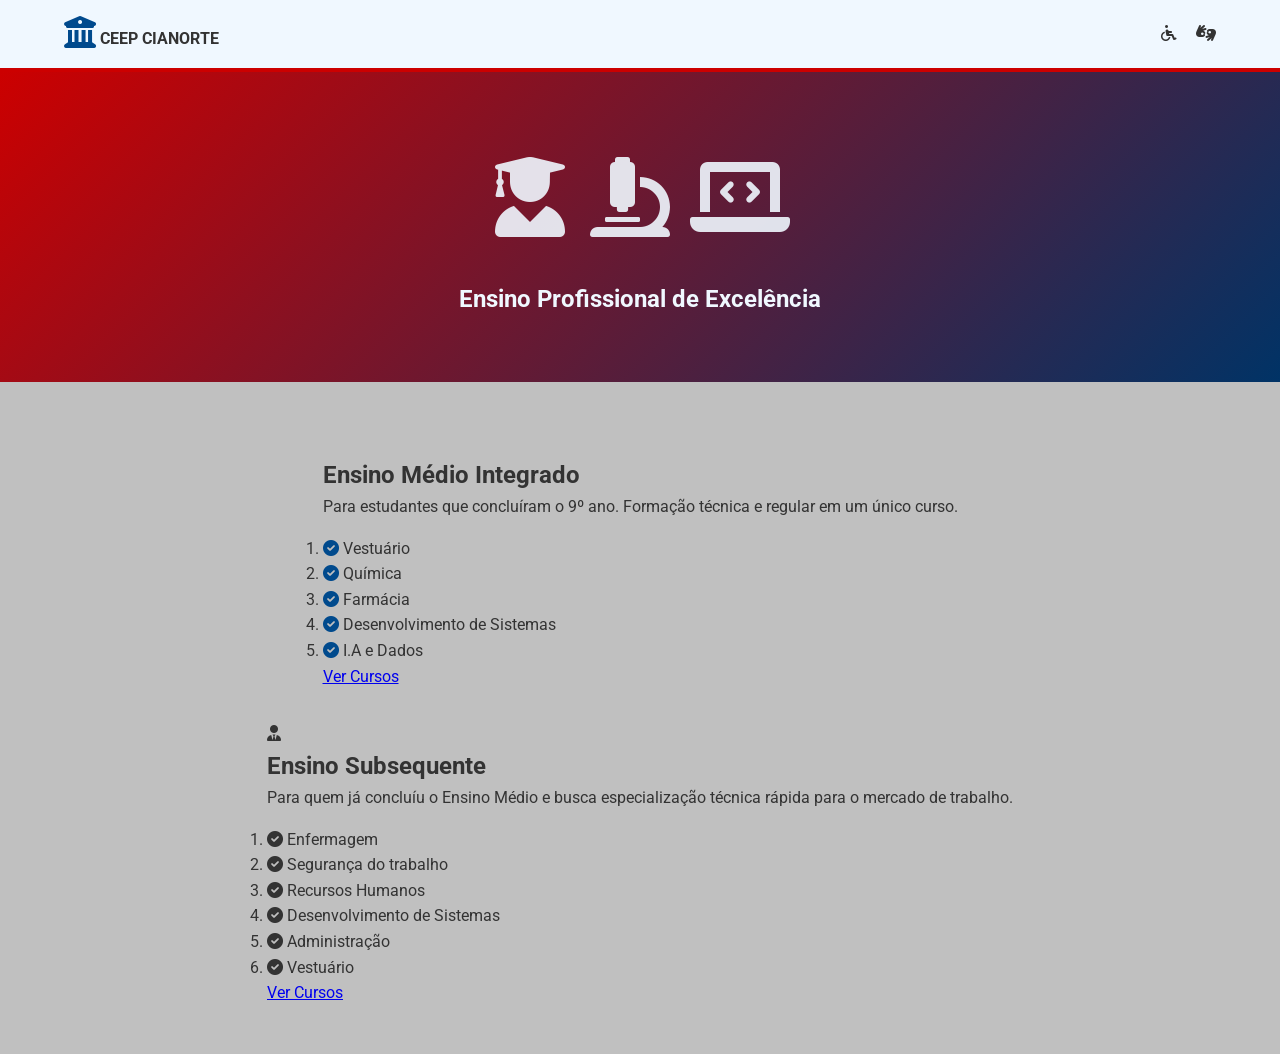
<file: Index.html>
<!DOCTYPE html>
<html lang="pt-br">

<head>
    <meta charset="UTF-8">
    <meta name="viewport" content="width=device-width, initial-scale=1.0">
    <!--colocar o nome ceep 2026 no navegador-->
    <title>CEEP 2026</title>
    <link
      rel="stylesheet"
      href="https://cdnjs.cloudflare.com/ajax/libs/font-awesome/6.0.0/css/all.min.css"
    />

    <!--3º Link do CSS-->
    <!--4º acrescentar no link do CSS ./-->
    <link rel="stylesheet" href="./style.css">
</head>

<body>
    <!--5º inserir as tag's de marcação-->
    <header>
        <!-- <div class = "logo-container"></div>-->
        <!--6º inserindo uma classe para estilizar o logo-->
        <div class="logo-container">
        <i class="fas fa-university fa-2x" style="color:var(--azul-estado)"></i>
        <strong> CEEP CIANORTE</strong>    
        </div>
       
        <nav> 
            <i class="fas fa-wheelchair"
            title="Acessibilidade"
            style="margin-right: 15px; cursor:pointer"
            ></i>
            <i class="fas fa-hands-asl-interpreting" title="Libras"
            style="cursor : pointer"
        ></i>
        </nav>
    </header>
    <!--Area dividida-->
    <section class="hero">
        <div class="hero-ilustration">
            <i class="fas fa-user-graduate"></i>
            <i class="fas fa-microscope"></i>
            <i class="fas fa-laptop-code"></i>
        </div>
        <h1> Ensino Profissional de Excelência</h1>
    </section>
    <!--Carregando parte principal-->
    <main class="container-categorias">
        <div class="card-container">
            <div class="icon-box">
            <i class="fas fa-book-read"></i>
       </div>
        <h2>Ensino Médio Integrado</h2>
        <p>
            Para estudantes que concluíram o 9º ano. Formação técnica e regular em um único curso. 
        </p> 
        <ul style="list-style: nome; margin-top: 1rem; text-align: left;">
            <li>
                <i class="fas fa-check-circle"style="color: var(--azul-estado)">
                </i>
                Vestuário 
            </li>
                  <li>
                <i class="fas fa-check-circle"style="color: var(--azul-estado)">
                </i>
                Química 
            </li>
                  <li>
                <i class="fas fa-check-circle"style="color: var(--azul-estado)">
                </i>
                Farmácia
            </li>
                  <li>
                <i class="fas fa-check-circle"style="color: var(--azul-estado)">
                </i>
                Desenvolvimento de Sistemas  
            </li>
                  <li>
                <i class="fas fa-check-circle"style="color: var(--azul-estado)">
                </i>
                I.A e Dados 
            </li>
        </ul>
        <a href="./" class="btn">Ver Cursos</a>
         </div>

        <div class="card-container subsequente ">
            <div class="icon-box">
            <i class="fas fa-user-tie"></i>
       </div>
        <h2>Ensino Subsequente </h2>
        <p>
            Para quem já concluíu o Ensino Médio e busca especialização técnica rápida para o mercado de trabalho. 
        </p> 
        <ul style="list-style: nome; margin-top: 1rem; text-align: left;">
            <li>
                <i class="fas fa-check-circle"style="color: var(--verde-estado)">
                </i>
                Enfermagem
            </li>
                  <li>
                <i class="fas fa-check-circle"style="color: var(--verde-estado)">
                </i>
                Segurança do trabalho 
            </li>
                  <li>
                <i class="fas fa-check-circle"style="color: var(--verde-estado)">
                </i>
                Recursos Humanos
            </li>
                  <li>
                <i class="fas fa-check-circle"style="color: var(--verde-estado)">
                </i>
                Desenvolvimento de Sistemas  
            </li>
                  <li>
                <i class="fas fa-check-circle"style="color: var(--verde-estado)">
                </i>
                Administração  
            </li>
             </li>
                  <li>
                <i class="fas fa-check-circle"style="color: var(--verde-estado)">
                </i>
                Vestuário  
            </li>
        </ul>
        <a href="./subsequente.html" class="btn">Ver Cursos</a>
         </div>
    </main>
</body>

</html>
</file>
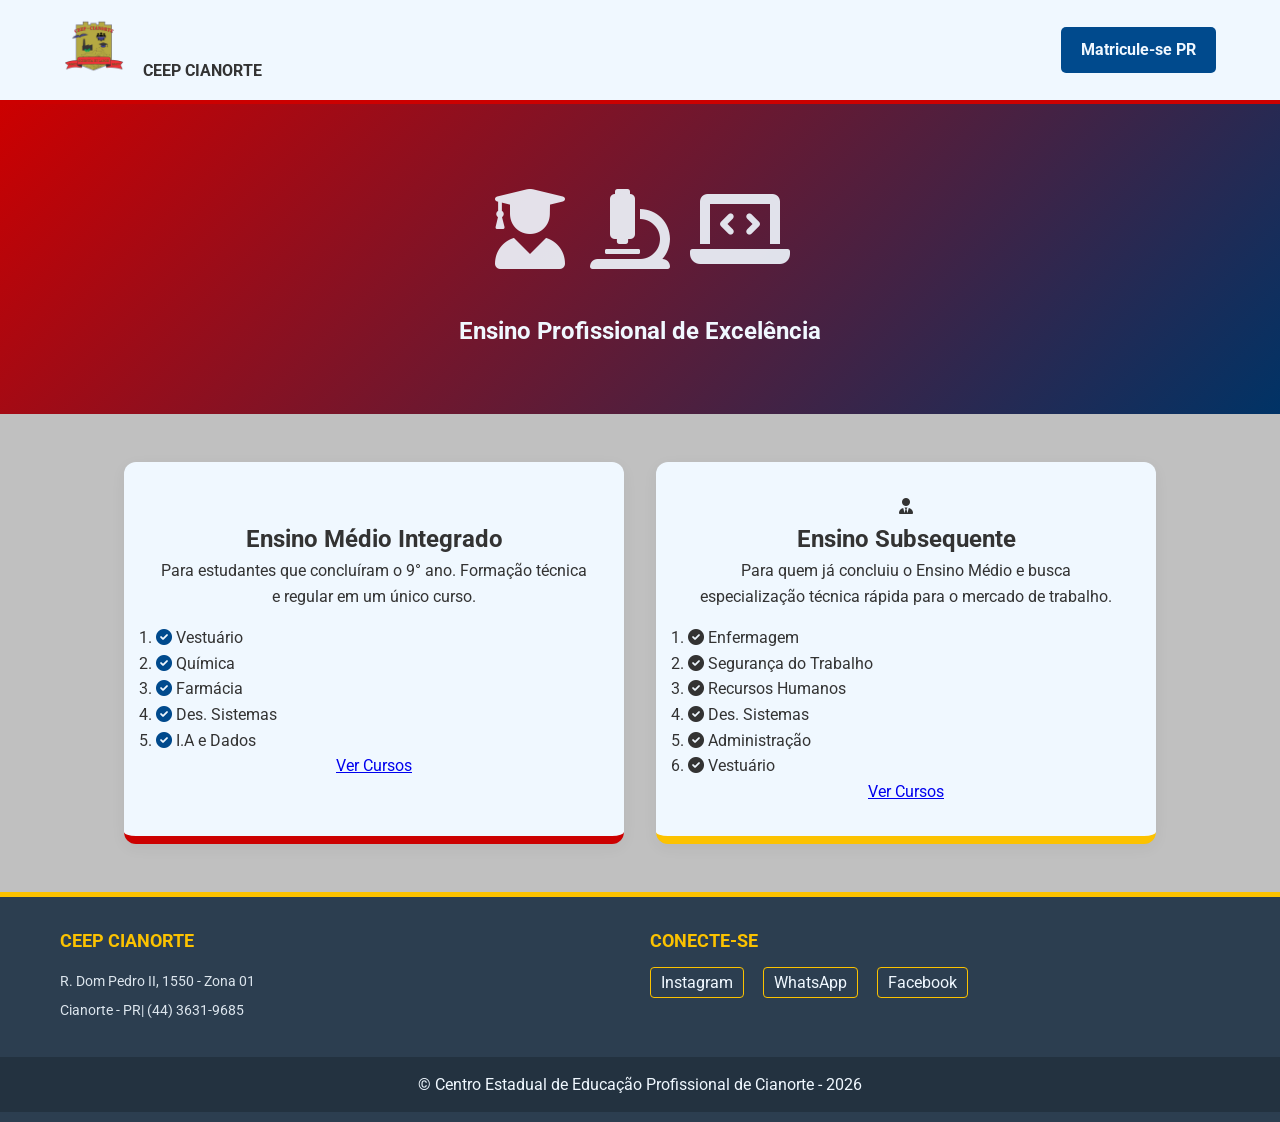
<file: index.html>
<!DOCTYPE html>
<!--1° - trocar a linguagem-->
<html lang="pt-br">

<head>
    <meta charset="UTF-8">
    <meta name="viewport" content="width=device-width, initial-scale=1.0">

    <!--link para icones do favicon-->
    <link rel="apple-touch-icon" sizes="180x180" href="/apple-touch-icon.png">
    <link rel="icon" type="image/png" sizes="32x32" href="/favicon-32x32.png">
    <link rel="icon" type="image/png" sizes="16x16" href="/favicon-16x16.png">
    <link rel="manifest" href="/site.webmanifest">

    <!--2º colocar o nome ceep 2026 no navegador-->
    <link rel="shortcut icon" href="./CEEPlogobrasao-main/logoceep/favicon-16x16.png" type="image/x-icon">
    <title>CEEP 2026</title>
    <!--3°link do css, acrescentar ./-->
    <link rel="stylesheet" href="./style.css">
    <!--link para icones externos-->
    <link rel="stylesheet" href="https://cdnjs.cloudflare.com/ajax/libs/font-awesome/6.0.0/css/all.min.css" />
</head>

<body>
    <!--4° inserir as tag's de marcação-->
    <header>
        <!--inserindo um classe para estilização do logo-->
        <div class="logo-container">
            <img src="./CEEPlogobrasao-main/brasao/android-chrome-512x512.png" alt="Brasão CEEP">
            <strong>CEEP CIANORTE</strong>
        </div>
        <nav>
            <div class="header-actions">
                <a href="https://www.areadoaluno.seed.pr.gov.br/servicosaoaluno/pages/publico/login.jsf"
                target="_blank"
                class="btn-matricula">Matricule-se PR</a>
            </div>
        </nav>
    </header>
    <!--Area dividida-->
    <section class="hero">
        <div class="hero-ilustration">
            <i class="fas fa-user-graduate"></i>
            <i class="fas fa-microscope"></i>
            <i class="fas fa-laptop-code"></i>

        </div>
        <h1>Ensino Profissional de Excelência</h1>
    </section>
    <!--carregando parte principal-->
    <main class="container-categorias">
        <div class="card-categoria">
            <div class="icon-box">
                <i class="fas fa-book-read"></i>
            </div>
            <h2>Ensino Médio Integrado</h2>
            <p>
                Para estudantes que concluíram
                o 9° ano. Formação técnica e
                regular em um único curso.
            </p>
            <ul style="list-style: nome; margin-top: 1rem;
            text-align: left;">
                <li>
                    <i class="fas fa-check-circle" style="color: var(--azul-estado)">
                    </i>
                    Vestuário
                </li>
                <li>
                    <i class="fas fa-check-circle" style="color: var(--azul-estado)">
                    </i>
                    Química

                </li>
                <li>
                    <i class="fas fa-check-circle" style="color: var(--azul-estado)">
                    </i>
                    Farmácia
                </li>
                <li>
                    <i class="fas fa-check-circle" style="color: var(--azul-estado)">
                    </i>
                    Des. Sistemas
                </li>
                <li>
                    <i class="fas fa-check-circle" style="color: var(--azul-estado)">
                    </i>
                    I.A e Dados
                </li>
            </ul>
            <a href="./integrado.html" class="btn" id=" l11">Ver Cursos</a>
        </div>

        <div class="card-categoria subsequente">
            <div class="icon-box">
                <i class="fas fa-user-tie"></i>
            </div>
            <h2>Ensino Subsequente</h2>
            <p>
                Para quem já concluiu o Ensino Médio
                e busca especialização técnica
                rápida para o mercado de trabalho.
            </p>
            <ul style="list-style: nome; margin-top: 1rem;
            text-align: left;">
                <li>
                    <i class="fas fa-check-circle" style="color: var(--verde-estado)">
                    </i>
                    Enfermagem
                </li>
                <li>
                    <i class="fas fa-check-circle" style="color: var(--verde-estado)">
                    </i>
                    Segurança do Trabalho

                </li>
                <li>
                    <i class="fas fa-check-circle" style="color: var(--verde-estado)">
                    </i>
                    Recursos Humanos
                </li>
                <li>
                    <i class="fas fa-check-circle" style="color: var(--verde-estado)">
                    </i>
                    Des. Sistemas
                </li>
                <li>
                    <i class="fas fa-check-circle" style="color: var(--verde-estado)">
                    </i>
                    Administração
                </li>
                <li>
                    <i class="fas fa-check-circle" style="color: var(--verde-estado)">
                    </i>
                    Vestuário
                </li>
            </ul>
            <a href="./subsequente.html" class="btn">Ver Cursos</a>
        </div>
    </main>
    <footer class="site-footer">
        <div class="footer-container">
            <div class="footer-box">
                <h3>CEEP Cianorte</h3>
                <p>R. Dom Pedro II, 1550 - Zona 01</p>
                <p>Cianorte - PR| (44) 3631-9685</p>
            </div>
            <div class="footer-box">
                <h3>Conecte-se</h3>
                <div class="footer-socials">
                    <a href="https://instagram.com/ceep_cianorte" target="_blank">Instagram</a>
                    <a href="https://wa.me/554436319685" target="_blank">WhatsApp</a>
                    <a href="https://facebook.com/ceepcianorte" target="_blank">Facebook</a>
                </div>
            </div>
        </div>
        <div class="footer-copy">
            <p>&copy; Centro Estadual de Educação Profissional de Cianorte - 2026</p>
        </div>
    </footer>

    <!--código do VLibras-->
    <div vw class="enabled">
        <div vw-access-button class="active"></div>
        <div vw-plugin-wrapper>
            <div class="vw-plugin-top-wrapper"></div>
        </div>
    </div>
    <script src="https://vlibras.gov.br/app/vlibras-plugin.js"></script>
    <script>
        new window.VLibras.Widget('https://vlibras.gov.br/app');
    </script>

</body>

</html>
</file>
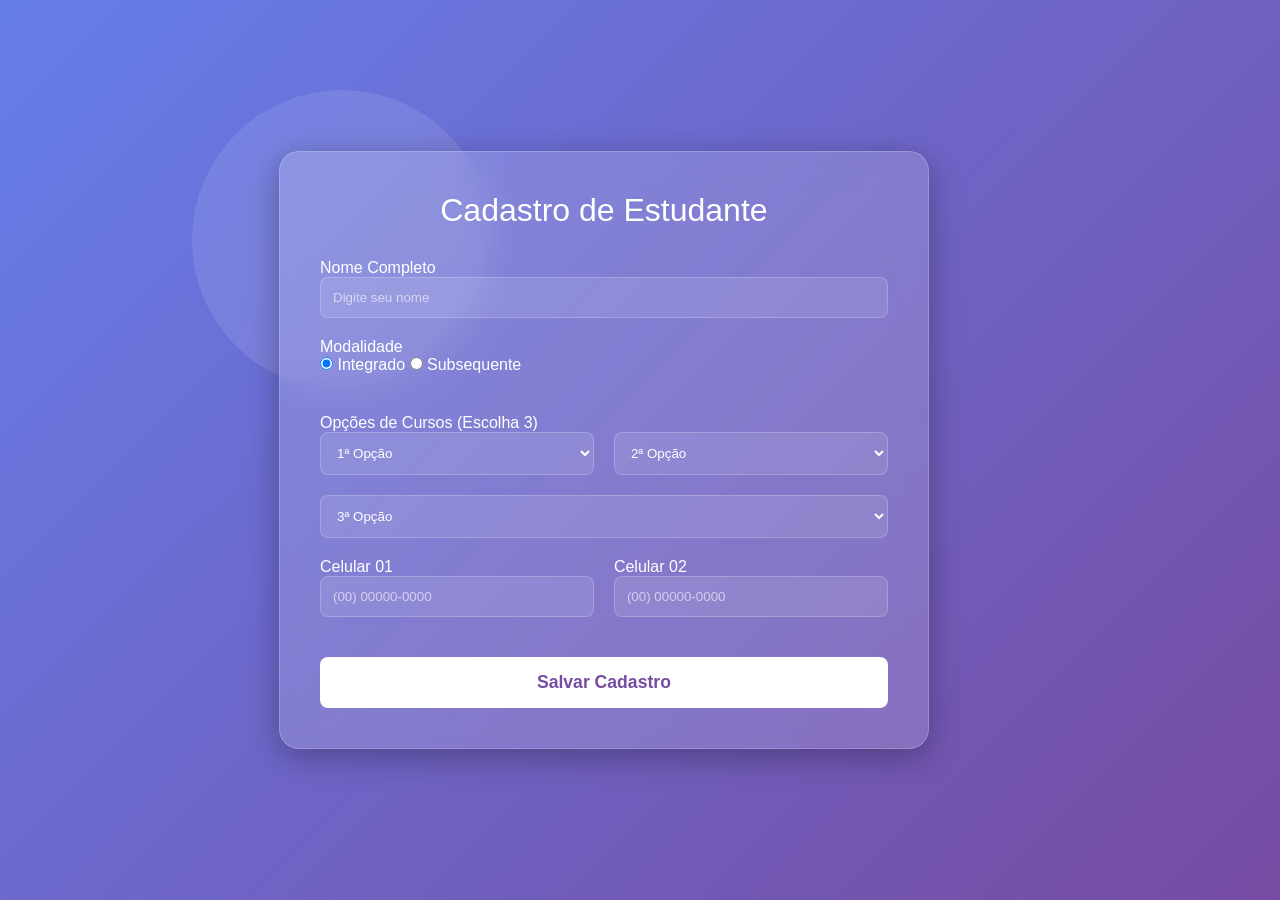
<file: cadastro.html>
<!DOCTYPE html>
<html lang="pt-br">
<head>
    <meta charset="UTF-8">
    <meta name="viewport" content="width=device-width, initial-scale=1.0">
    <title>Cadastro de Estudante - Glassmorphism</title>
    <link rel="stylesheet" href="./cadastro.css">
</head>
<body>
    <div class="background-blobs"></div> <main class="container">
        <form id="cadastroForm" class="glass-card">
            <h1>Cadastro de Estudante</h1>
            
            <div class="input-group">
                <label for="nome">Nome Completo</label>
                <input type="text" id="nome" placeholder="Digite seu nome" required>
            </div>

            <div class="row">
                <div class="input-group">
                    <label>Modalidade</label>
                    <div class="radio-group">
                        <label><input type="radio" name="modalidade" value="Integrado" checked> Integrado</label>
                        <label><input type="radio" name="modalidade" value="Subsequente"> Subsequente</label>
                    </div>
                </div>
            </div>

            <label>Opções de Cursos (Escolha 3)</label>
            <div class="row courses">
                <select required>
                    <option value="">1ª Opção</option>
                    <option value="informatica">Informática</option>
                    <option value="mecanica">Mecânica</option>
                    <option value="eletrotecnica">Eletrotécnica</option>
                </select>
                <select required>
                    <option value="">2ª Opção</option>
                    <option value="informatica">Informática</option>
                    <option value="mecanica">Mecânica</option>
                    <option value="eletrotecnica">Eletrotécnica</option>
                </select>
                <select required>
                    <option value="">3ª Opção</option>
                    <option value="informatica">Informática</option>
                    <option value="mecanica">Mecânica</option>
                    <option value="eletrotecnica">Eletrotécnica</option>
                </select>
            </div>

            <div class="row">
                <div class="input-group">
                    <label for="tel1">Celular 01</label>
                    <input type="tel" id="tel1" placeholder="(00) 00000-0000" required>
                </div>
                <div class="input-group">
                    <label for="tel2">Celular 02</label>
                    <input type="tel" id="tel2" placeholder="(00) 00000-0000">
                </div>
            </div>

            <button type="submit" class="btn-save">Salvar Cadastro</button>
        </form>
    </main>

    <script>
        document.getElementById('cadastroForm').addEventListener('submit', function(e) {
            e.preventDefault();
            alert('✅ Cadastro realizado com sucesso!');
            this.reset();
        });
    </script>
</body>
</html>
</file>
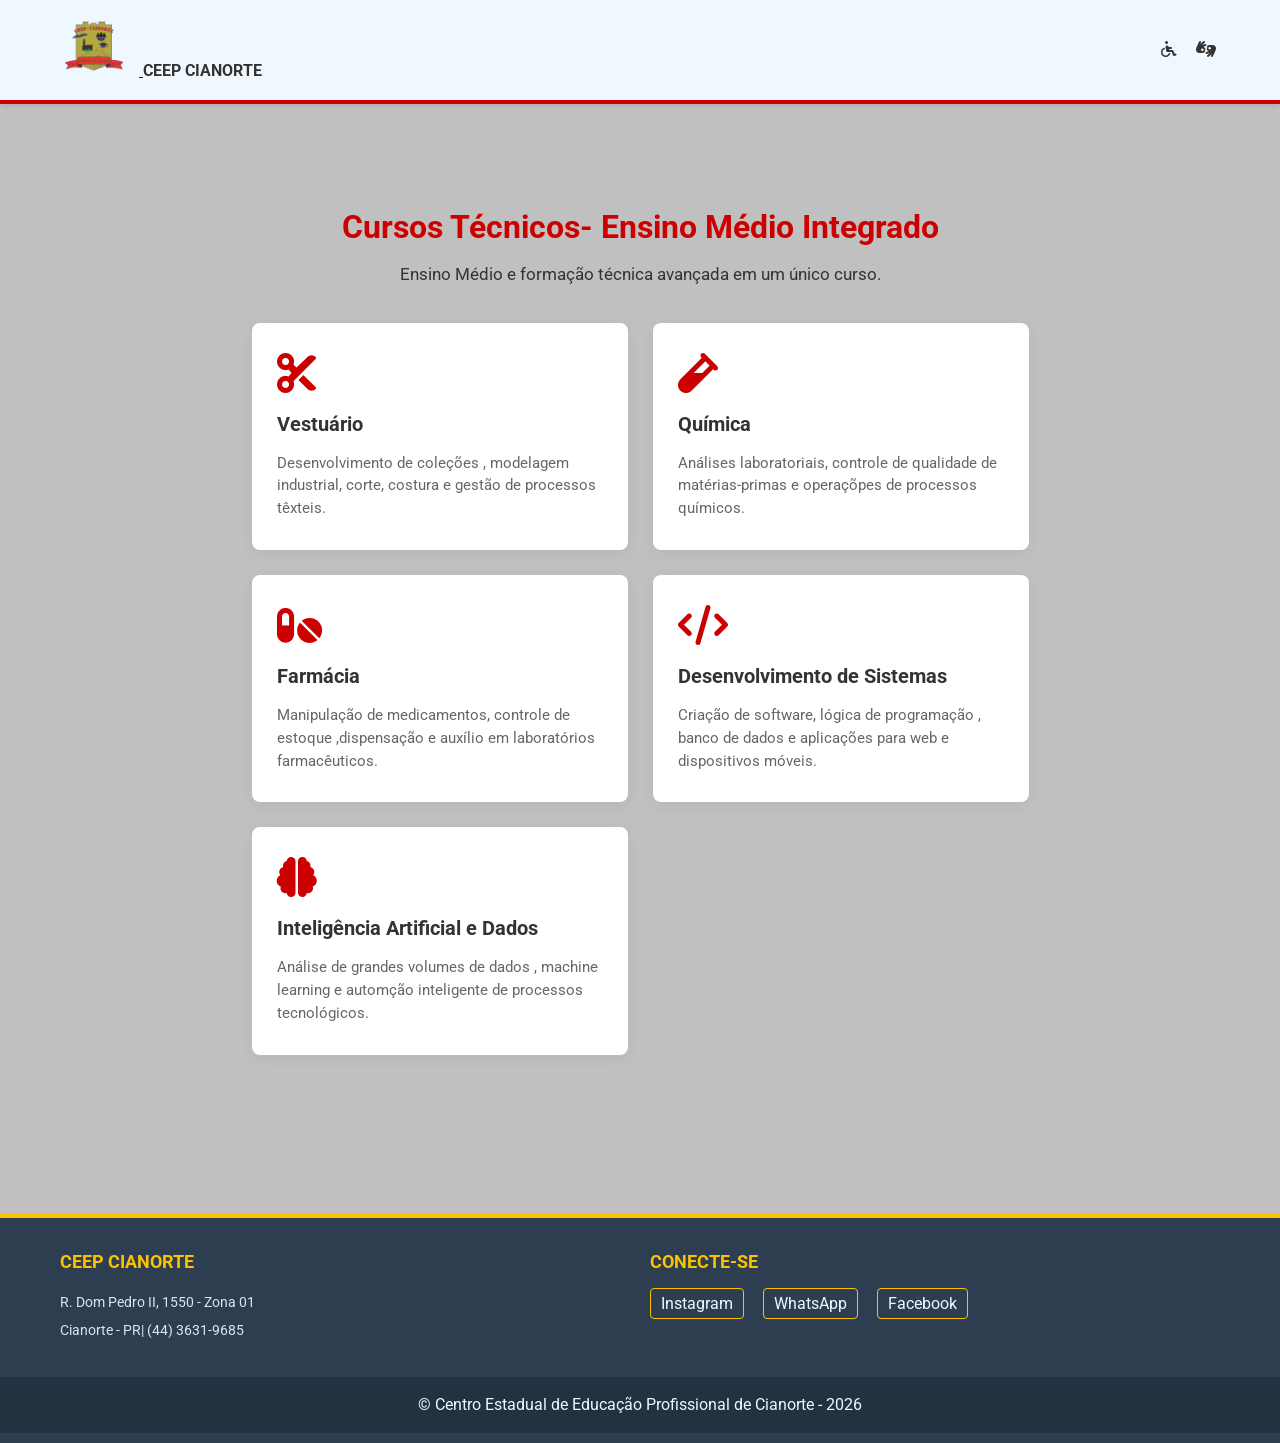
<file: integrado.html>
<!DOCTYPE html>
<html lang="pt-br">

<head>
    <meta charset="UTF-8">
    <meta name="viewport" content="width=device-width, initial-scale=1.0">
    <title>Integrado</title>
    <link rel="stylesheet" href="./style.css">
    <link rel="stylesheet" href="https://cdnjs.cloudflare.com/ajax/libs/font-awesome/6.0.0/css/all.min.css" />
</head>

<body>
    <header>
        <!--inserindo um classe para estilização do logo-->
        <div class="logo-container">
            <a href="./index.html">
                <img src="./CEEPlogobrasao-main/brasao/android-chrome-512x512.png" alt="Brasão CEEP">
            </a>
            <strong>CEEP CIANORTE</strong>
        </div>
        <nav>
            <i class="fas fa-wheelchair" title="Acessibilidade" style="margin-right: 15px; cursor:pointer"></i>
            <i class="fas fa-hands-asl-interpreting" title="Libras" style="cursor: pointer"></i>
        </nav>
    </header>

    <main class="container-categorias">
        <section class="secao-lista-cursos">

            <div class="bloco-modalidade" id="cursos-integrado">
                <div class="titulo-modalidade integrado">
                    <h2>Cursos Técnicos- Ensino Médio Integrado</h2>
                    <p>Ensino Médio e formação técnica avançada em um único curso.</p>
                </div>
                <div class="grid-cursos-detalhes">
                    <div class="card-curso-item integrado-border">
                        <i class="fas fa-cut"></i>
                        <h3>Vestuário</h3>
                        <p>Desenvolvimento de coleções , modelagem industrial, corte, costura e gestão de processos
                            têxteis.

                        </p>
                    </div>
                    <div class="card-curso-item integrado-border">
                        <i class="fas fa-vial"></i>
                        <h3>Química</h3>
                        <p>Análises laboratoriais, controle de qualidade de matérias-primas e operaçõpes
                            de processos químicos.

                        </p>
                    </div>
                    <div class="card-curso-item integrado-border">
                        <i class="fas fa-pills"></i>
                        <h3>Farmácia</h3>
                        <p>Manipulação de medicamentos, controle de estoque ,dispensação e auxílio 
                            em laboratórios farmacêuticos.
                            
                        </p>
                    </div>
                    <div class="card-curso-item integrado-border">
                        <i class="fas fa-code"></i>
                        <h3>Desenvolvimento de Sistemas</h3>
                        <p>Criação de software, lógica de programação , banco de dados e aplicações para web 
                            e dispositivos móveis.
                            
                        </p>
                    </div>
                    <div class="card-curso-item integrado-border">
                        <i class="fas fa-brain"></i>
                        <h3>Inteligência Artificial e Dados </h3>
                        <p>Análise de grandes volumes de dados , machine learning e automção inteligente de 
                            processos tecnológicos.
                            
                        </p>
                    </div>
                </div>
            </div>




        </section>
    </main>

    <footer class="site-footer">
        <div class="footer-container">
            <div class="footer-box">
                <h3>CEEP Cianorte</h3>
                <p>R. Dom Pedro II, 1550 - Zona 01</p>
                <p>Cianorte - PR| (44) 3631-9685</p>
            </div>
            <div class="footer-box">
                <h3>Conecte-se</h3>
                <div class="footer-socials">
                    <a href="https://instagram.com/ceep_cianorte" target="_blank">Instagram</a>
                    <a href="https://wa.me/554436319685" target="_blank">WhatsApp</a>
                    <a href="https://facebook.com/ceepcianorte" target="_blank">Facebook</a>
                </div>
            </div>
        </div>
        <div class="footer-copy">
            <p>&copy; Centro Estadual de Educação Profissional de Cianorte - 2026</p>
        </div>
    </footer>
</body>

</html>
</file>
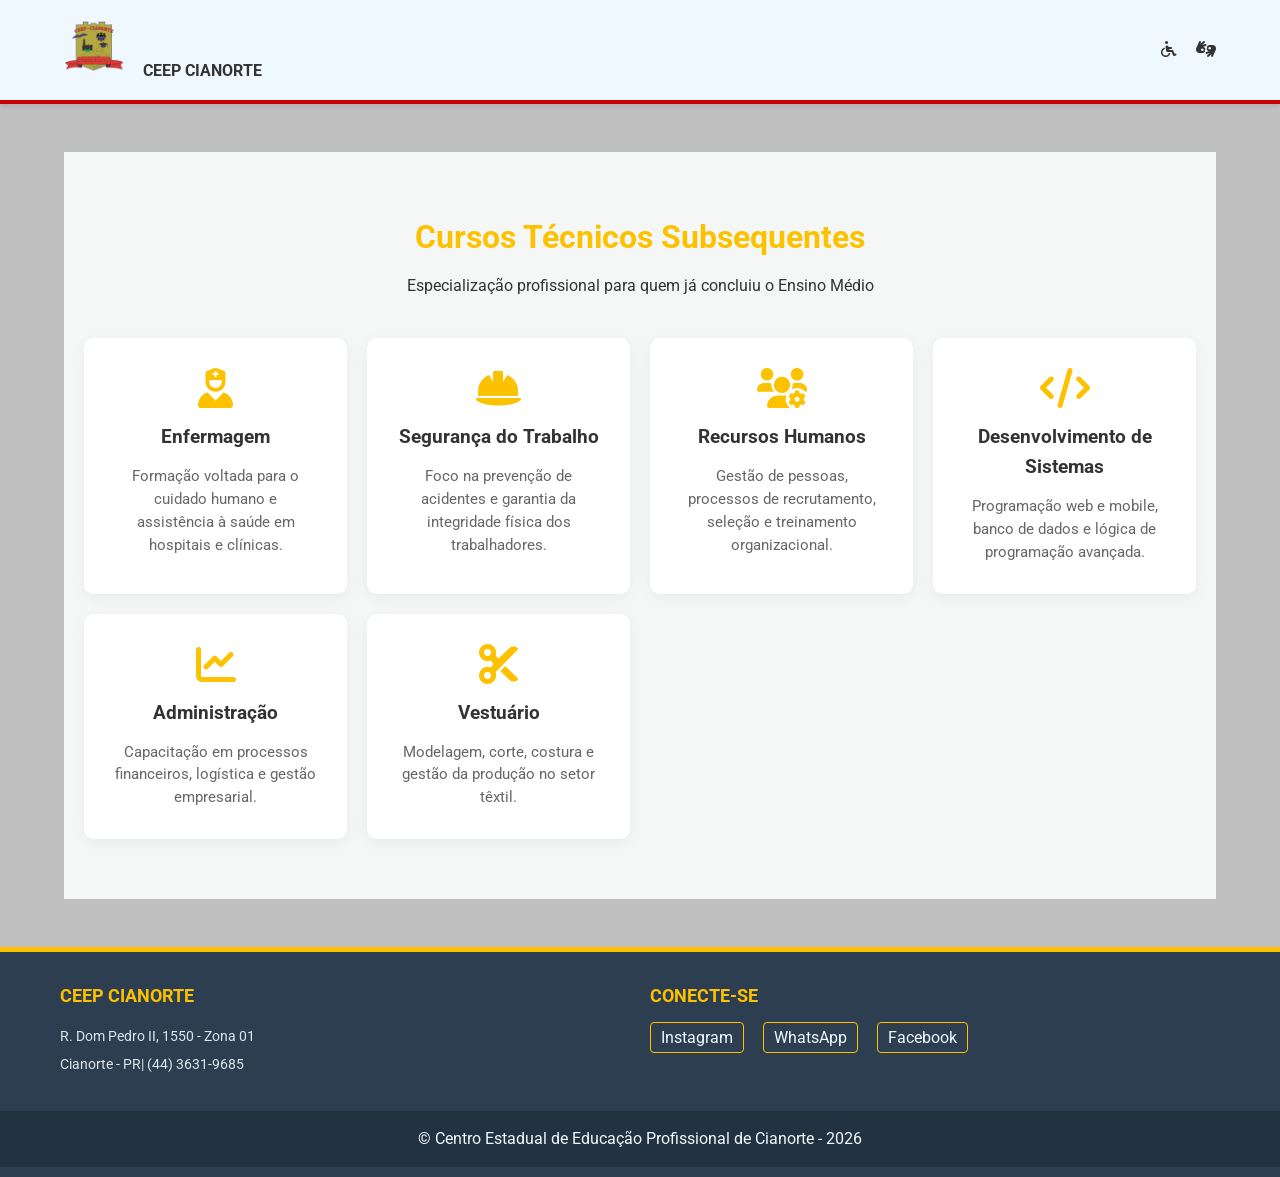
<file: subsequente.html>
<!doctype html>
<html lang="pt-br">
  <head>
    <meta charset="UTF-8" />
    <meta name="viewport" content="width=device-width, initial-scale=1.0" />
    <title>Subsequente</title>
    <link rel="stylesheet" href="./style.css" />
    <!--link para icones externos-->
    <link rel="stylesheet" href="https://cdnjs.cloudflare.com/ajax/libs/font-awesome/6.0.0/css/all.min.css" />
  </head>
  <body>
    <header>
      <!--inserindo um classe para estilização do logo-->
      <div class="logo-container">
        <a href="./index.html">
          <img
            src="./CEEPlogobrasao-main/brasao/android-chrome-512x512.png"
            alt="Brasão CEEP"
        /></a>
        <strong>CEEP CIANORTE</strong>
      </div>
      <nav>
        <i
          class="fas fa-wheelchair"
          title="Acessibilidade"
          style="margin-right: 15px; cursor: pointer"
        ></i>
        <i
          class="fas fa-hands-asl-interpreting"
          title="Libras"
          style="cursor: pointer"
        ></i>
      </nav>
    </header>

    <main class="container-categorias">
      <section class="cursos-detalhes" id="cursos-subsequentes">
        <div class="container-titulo">
          <h2>Cursos Técnicos Subsequentes</h2>
          <p>
            Especialização profissional para quem já concluiu o Ensino Médio
          </p>
        </div>

        <div class="grid-detalhes">
          <div class="detalhe-item">
            <i class="fas fa-user-nurse"></i>
            <h3>Enfermagem</h3>
            <p>
              Formação voltada para o cuidado humano e assistência à saúde em
              hospitais e clínicas.
            </p>
          </div>

          <div class="detalhe-item">
            <i class="fas fa-hard-hat"></i>
            <h3>Segurança do Trabalho</h3>
            <p>
              Foco na prevenção de acidentes e garantia da integridade física
              dos trabalhadores.
            </p>
          </div>

          <div class="detalhe-item">
            <i class="fas fa-users-cog"></i>
            <h3>Recursos Humanos</h3>
            <p>
              Gestão de pessoas, processos de recrutamento, seleção e
              treinamento organizacional.
            </p>
          </div>

          <div class="detalhe-item">
            <i class="fas fa-code"></i>
            <h3>Desenvolvimento de Sistemas</h3>
            <p>
              Programação web e mobile, banco de dados e lógica de programação
              avançada.
            </p>
          </div>

          <div class="detalhe-item">
            <i class="fas fa-chart-line"></i>
            <h3>Administração</h3>
            <p>
              Capacitação em processos financeiros, logística e gestão
              empresarial.
            </p>
          </div>

          <div class="detalhe-item">
            <i class="fas fa-cut"></i>
            <h3>Vestuário</h3>
            <p>
              Modelagem, corte, costura e gestão da produção no setor têxtil.
            </p>
          </div>
          <!--Cursos Novos-->
        </div>
      </section>
    </main>

    <footer class="site-footer">
      <div class="footer-container">
        <div class="footer-box">
          <h3>CEEP Cianorte</h3>
          <p>R. Dom Pedro II, 1550 - Zona 01</p>
          <p>Cianorte - PR| (44) 3631-9685</p>
        </div>
        <div class="footer-box">
          <h3>Conecte-se</h3>
          <div class="footer-socials">
            <a href="https://instagram.com/ceep_cianorte" target="_blank"
              >Instagram</a
            >
            <a href="https://wa.me/554436319685" target="_blank">WhatsApp</a>
            <a href="https://facebook.com/ceepcianorte" target="_blank"
              >Facebook</a
            >
          </div>
        </div>
      </div>
      <div class="footer-copy">
        <p>
          &copy; Centro Estadual de Educação Profissional de Cianorte - 2026
        </p>
      </div>
    </footer>
  </body>
</html>
</file>
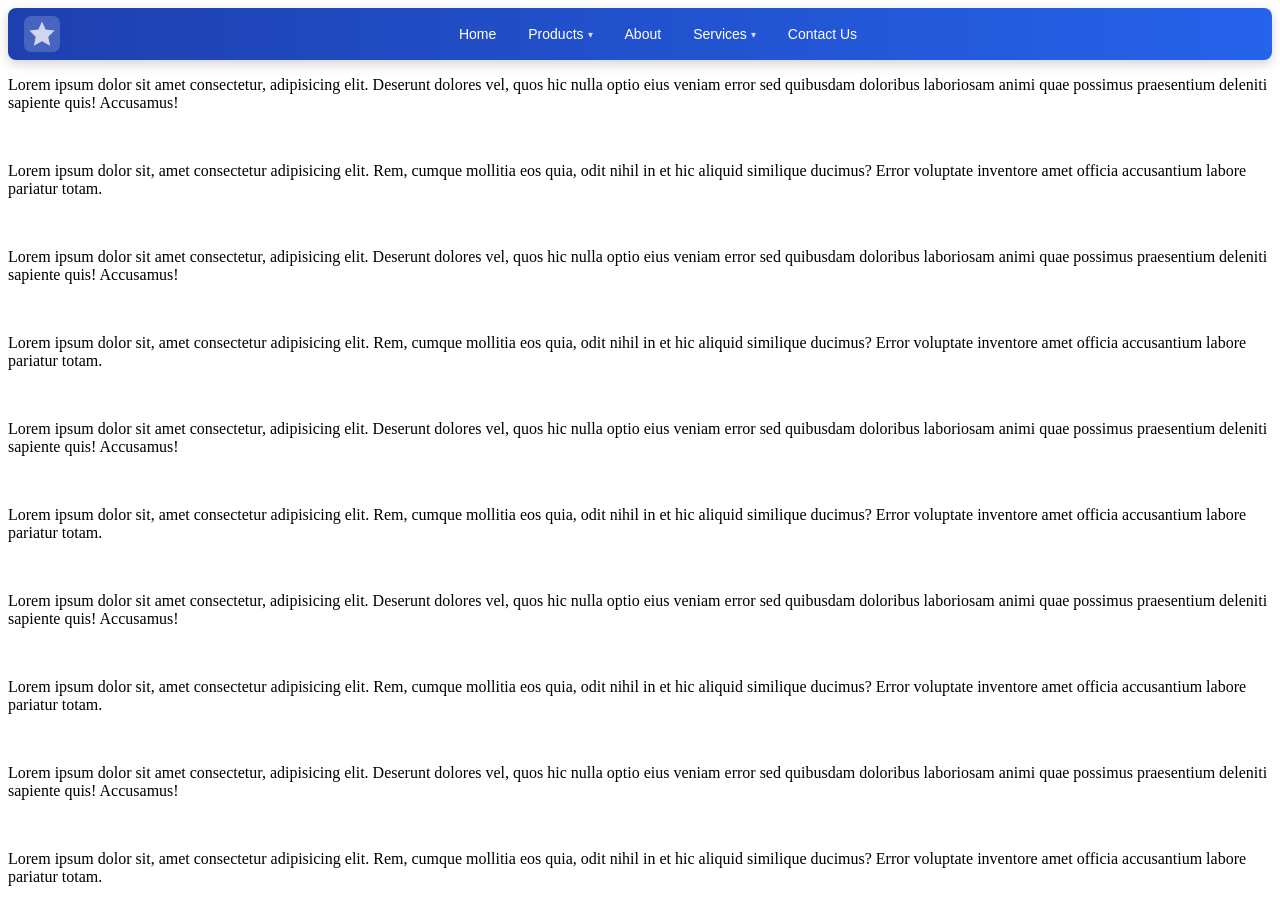
<file: teste.html>
<!DOCTYPE html>
<html lang="en">

<head>
    <meta charset="UTF-8">
    <meta name="viewport" content="width=device-width, initial-scale=1.0">
    <title>Document</title>
    <link rel="stylesheet" href="teste.css">
</head>

<body>
    <nav class="gen-nav" id="gen-nav">
        <div class="gen-logo"><svg width="36px" height="36px" viewBox="0 0 40 40" fill="none"
                xmlns="http://www.w3.org/2000/svg" style="display:block;opacity:0.85;">
                <rect width="40" height="40" rx="8" fill="rgba(255,255,255,0.22)" />
                <polygon points="20,6 24,15 34,16 27,23 29,33 20,28 11,33 13,23 6,16 16,15"
                    fill="rgba(255,255,255,0.9)" />
            </svg></div>
        <button class="gen-hamburger" id="gen-ham" aria-label="Toggle menu">
            <span></span><span></span><span></span>
        </button>
        <ul id="gen-menu">
            <li><a href="#">Home</a></li>
            <li>
                <a href="#">Products <span class="gen-arrow">▾</span></a>
                <ul>
                    <li><a href="#">Products 1</a></li>
                    <li><a href="#">Products 2</a></li>
                    <li><a href="#">Products 3</a></li>
                </ul>
            </li>
            <li><a href="#">About</a></li>
            <li>
                <a href="#">Services <span class="gen-arrow">▾</span></a>
                <ul>
                    <li><a href="#">Services 1</a></li>
                    <li><a href="#">Services 2</a></li>
                </ul>
            </li>
            <li><a href="#">Contact Us</a></li>
        </ul>
    </nav>
    <main>
        <p>Lorem ipsum dolor sit amet consectetur, adipisicing elit. Deserunt dolores vel, quos hic nulla optio eius veniam error sed quibusdam doloribus laboriosam animi quae possimus praesentium deleniti sapiente quis! Accusamus!</p>
    <br>
        <p>Lorem ipsum dolor sit, amet consectetur adipisicing elit. Rem, cumque mollitia eos quia, odit nihil in et hic aliquid similique ducimus? Error voluptate inventore amet officia accusantium labore pariatur totam.</p>
   <br>
       <p>Lorem ipsum dolor sit amet consectetur, adipisicing elit. Deserunt dolores vel, quos hic nulla optio eius veniam error sed quibusdam doloribus laboriosam animi quae possimus praesentium deleniti sapiente quis! Accusamus!</p>
    <br>
       <p>Lorem ipsum dolor sit, amet consectetur adipisicing elit. Rem, cumque mollitia eos quia, odit nihil in et hic aliquid similique ducimus? Error voluptate inventore amet officia accusantium labore pariatur totam.</p>
   <br>
       <p>Lorem ipsum dolor sit amet consectetur, adipisicing elit. Deserunt dolores vel, quos hic nulla optio eius veniam error sed quibusdam doloribus laboriosam animi quae possimus praesentium deleniti sapiente quis! Accusamus!</p>
  <br>
       <p>Lorem ipsum dolor sit, amet consectetur adipisicing elit. Rem, cumque mollitia eos quia, odit nihil in et hic aliquid similique ducimus? Error voluptate inventore amet officia accusantium labore pariatur totam.</p>
   <br>
       <p>Lorem ipsum dolor sit amet consectetur, adipisicing elit. Deserunt dolores vel, quos hic nulla optio eius veniam error sed quibusdam doloribus laboriosam animi quae possimus praesentium deleniti sapiente quis! Accusamus!</p>
  <br>
       <p>Lorem ipsum dolor sit, amet consectetur adipisicing elit. Rem, cumque mollitia eos quia, odit nihil in et hic aliquid similique ducimus? Error voluptate inventore amet officia accusantium labore pariatur totam.</p>
   <br>
       <p>Lorem ipsum dolor sit amet consectetur, adipisicing elit. Deserunt dolores vel, quos hic nulla optio eius veniam error sed quibusdam doloribus laboriosam animi quae possimus praesentium deleniti sapiente quis! Accusamus!</p>
<br>
       <p>Lorem ipsum dolor sit, amet consectetur adipisicing elit. Rem, cumque mollitia eos quia, odit nihil in et hic aliquid similique ducimus? Error voluptate inventore amet officia accusantium labore pariatur totam.</p>

    </main>
    <script src="./teste.js" refer></script>
</body>

</html>
</file>
<file: style.css>
@import url('https://fonts.googleapis.com/css2?family=Roboto:ital,wght@0,100..900;1,100..900&display=swap');

/*Variaáveis de CSS*/
:root{
    --vermelho-ceep: #cc0000;
    --amarelo-ceep: #fcc200;
    --cinza-claro: #c0c0c0;
    --branco-ceep: #f0f8ff;
    --texto: #333;
    --azul-estado: #004a8d;
}

/*Reset Global*/
*{
    margin: 0;
    padding: 0;
    box-sizing: border-box;
}

body{
    font-family:"Roboto", Arial, Helvetica, sans-serif;
    background-color: var(--cinza-claro);
    color: var(--texto);
    line-height: 1.6;
}
/*Cabeçalho*/
header{
    background-color: var(--branco-ceep);
    padding: 1rem 5%;
    display: flex;
    justify-content: space-between;
    align-items: center;
    border-bottom: 4px solid var(--vermelho-ceep);
    box-shadow: 0px 2px 5px rgba(0, 0, 0, 0.1);
}

.logo-container img{
    height: 60px;
    margin-right: 15px;
}
/*Secao hero - banner principal, com gradiente*/
.hero{
    background: linear-gradient(135deg, var(--vermelho-ceep) 0%, #003366 100%);
    color: var(--branco-ceep);
    padding: 4rem 5%;
    text-align: center;
}

.hero-ilustration{
    font-size: 5rem;
    margin-bottom: 1rem;
    opacity: 0.9;
}
.btn-matricula{
    background-color: var(--azul-estado);
    color: var(--branco-ceep);
    padding: 10px 20px;
    text-decoration: none;
    border-radius: 5px;
    font-weight: bold;
    transition: background-color 0.3s ease;
    display: inline-block;
}
.btn-matricula:hover{
    background-color: #003366;
    color: #f0f0f0;
}

/*CONTAINER DE CATEGORIAS*/
.container-categorias{
    display: flex;
    gap: 2rem;
    padding: 3rem 5%;
    flex-wrap: wrap;
    justify-content: center;
}
/*ESTILIZAÇÃO DOS CARDS*/
.card-categoria{
    background: var(--branco-ceep);
    border-radius: 12px;
    padding: 2rem;
    flex: 1;
    min-width: 300px;
    max-width: 500px;
    text-align: center;
    transition: transform 0.3s ease;
    border-bottom: 8px solid var(--vermelho-ceep);
    box-shadow: 0 4px 15px rgba(0, 0, 0, 0.05);
}
.card-categoria.subsequente{

    border-color: var(--amarelo-ceep);
}
.card-categoria:hover{
    transform: translateY(-10px);
}

/*Estilo base para o Rodapé*/
.site-footer{
    background-color: #2c3e50;
    color: var(--branco-ceep);
    border-top: 5px solid var(--amarelo-ceep);
    padding: 30px 0 10px 0;
    width: 100%;
/*efeito de aparecer ao rolar:
isto faz com que o rodapé "fique parado" atrás
do conteúdo ou apareça no fim*/
    position: relative;
    z-index: 10;
}
.footer-container{
    max-width: 1200px;
    margin: 0 auto;
    display: flex;
    justify-content: space-around;
    flex-wrap: wrap;
    gap: 20px;
    padding: 0 20px;
}
.footer-box{
    flex: 1;
    min-width: 250px;
}
.footer-box h3{
    color: var(--amarelo-ceep);
    margin-bottom: 15px;
    font-size: 1.1rem;
    text-transform: uppercase;
}
.footer-box p{
    font-size: 0.9rem;
    margin-bottom: 5px;
    opacity: 0.9;
}
.footer-socials a{
    color: var(--branco-ceep);
    text-decoration: none;
    margin-right: 15px;
    padding: 5px 10px;
    border: 1px solid var(--amarelo-ceep);
    border-radius: 4px;
    transition: 0.3s;
}
.footer-socials a:hover{
    background-color: var(--amarelo-ceep);
    color: #2c3e50;
}
.footer-copy{
    text-align: center;
    margin-top: 30px;
    padding: 15px;
    background-color: rgba(0, 0, 0, 0.2);
}
/*responsividade*/
@media (max-width: 768){
    .footer-container{
        flex-direction: column;
        text-align: center;
    }
    .cursos-detalhes{
        padding: 40px 15px;
    }
     .container-titulo h2 {
        font-size: 1.6rem;
    }

    .detalhe-item {
        padding: 20px;
    }
}

/*página subsequente*/
.cursos-detalhes{
    padding: 60px 20px;
    background-color: #f4f7f6;
    text-align: center;
}
.container-titulo h2{
    color: var(--amarelo-ceep);
    font-size: 2rem;
    margin-bottom: 10px;
}
.grid-detalhes{
    display: grid;
    grid-template-columns: repeat(auto-fit, minmax(250px, 1fr));
    gap: 20px;
    max-width: 1200px;
    margin: 40px auto 0;
}
.detalhe-item{
    background: white;
    padding: 30px;
    border-radius: 10px;
    box-shadow: 0 4px 15px rgba(0, 0, 0, 0.05);
    transition: transform 0.3s ease;
}
.detalhe-item:hover{
    transform: translateY(-5px);
    border-bottom: 4px solid var(--amarelo-ceep);
}
.detalhe-item i{
    font-size: 2.5rem;
    color: var(--amarelo-ceep);
    /*Nas datas comemorativas, colocar cores relacionadas*/
    margin-bottom: 15px;
}
.detalhe-item h3{
    margin-bottom: 12px;
    color: #333;
}
.detalhe-item p{
    font-size: 0.95rem;
    color: #666;
    line-height: 1.5;
}

/*página integrado*/
.secao-lista-cursos{
    max-width: 1200px;
    margin: 0 auto;
    padding: 50px 20px;
}
.bloco-modalidade{
    margin-bottom: 60px;
}
.titulo-modalidade{
    text-align: center;
    margin-bottom: 35px;
}
.titulo-modalidade h2{
    font-size: 2rem;
    margin-bottom: 8px;
}
.titulo-modalidade.integrado h2{
    color: var(--vermelho-ceep);
}
.titulo-modalidade p{
    color: var(--texto);
    font-size: 1.05rem;
}
.grid-cursos-detalhes{
    display: grid;
    grid-template-columns: repeat(auto-fit, minmax(280px, 1fr));
    gap: 25px;
}
.card-curso-item{
    background-color: #ffffff;
    padding: 30px 25px;
    border-radius: 8px;
    box-shadow: 0 4px 15px rgba(0, 0, 0, 0.05);
    transition: transform 0.3s, box-shadow 0.3s ease;
}
.card-curso-item:hover{
    transform: translateY(-5px);
    box-shadow: 0 4px 25px rgba(0, 0, 0, 0.1);
    border-bottom: 4px solid var(--vermelho-ceep);
    
}
.integrado-border i{
    color: var(--vermelho-ceep);
}
.card-curso-item i{
    font-size: 2.5rem;
    margin-bottom: 15px;
    display: inline-block;
}
.card-curso-item h3{
    font-size: 1.25rem;
    color: #333;
    margin-bottom: 12px;
}
.card-curso-item p{
    font-size: 0.95rem;
    color: #666;
    line-height: 1.5;
}
.card-curso-item.integrado-border:hover{
    border-top: 4px solid var(--vermelho-ceep);
}
/*regras de responsividade (media queries)*/
@media (max-width: 768px){
    .secao-lista-cursos{
        padding: 30px 15px;
    }
    .titulo-modalidade h2{
        font-size: 1.6rem;
    }
    .titulo-modalidade p{
        font-size: 0.95rem;
    }
    .grid-cursos-detalhes{
        grid-template-columns: repeat(auto-fit, minmax(240px, 1fr));
        gap: 20px;
    }
}

    @media (max-width: 480px){
        .grid-cursos-detalhes{
            grid-template-columns: 1fr;
        }
        .card-curso-item{
            padding: 20px;
        }
    }
</file>
<file: cadastro.css>
/* style.css */
* {
    margin: 0;
    padding: 0;
    box-sizing: border-box;
    font-family: 'Segoe UI', sans-serif;
}

body {
    min-height: 100vh;
    display: flex;
    justify-content: center;
    align-items: center;
    background: linear-gradient(135deg, #667eea 0%, #764ba2 100%);
    overflow-x: hidden;
}

/* Bolhas de fundo para destacar o efeito glass */
.background-blobs {
    position: absolute;
    width: 100%;
    height: 100%;
    z-index: -1;
}

.background-blobs::before {
    content: '';
    position: absolute;
    width: 300px;
    height: 300px;
    background: rgba(255, 255, 255, 0.1);
    border-radius: 50%;
    top: 10%;
    left: 15%;
}

/* Card Principal */
.glass-card {
    background: rgba(255, 255, 255, 0.15);
    backdrop-filter: blur(15px);
    -webkit-backdrop-filter: blur(15px);
    border: 1px solid rgba(255, 255, 255, 0.2);
    border-radius: 20px;
    padding: 40px;
    width: 90%;
    max-width: 800px;
    box-shadow: 0 8px 32px 0 rgba(0, 0, 0, 0.3);
    color: white;
}

h1 {
    text-align: center;
    margin-bottom: 30px;
    font-weight: 300;
}

.input-group {
    margin-bottom: 20px;
    display: flex;
    flex-direction: column;
}

.row {
    display: flex;
    gap: 20px;
    margin-bottom: 20px;
    flex-wrap: wrap; /* Garante que quebre em telas pequenas */
}

.row > div, .row > select {
    flex: 1;
    min-width: 200px;
}

/* Estilo dos Campos */
input, select {
    background: rgba(255, 255, 255, 0.1);
    border: 1px solid rgba(255, 255, 255, 0.2);
    border-radius: 8px;
    padding: 12px;
    color: white;
    outline: none;
    transition: 0.3s;
}

input::placeholder { color: rgba(255, 255, 255, 0.6); }

input:focus, select:focus {
    background: rgba(255, 255, 255, 0.2);
    border-color: #fff;
}

option { color: black; }

/* Botão Salvar */
.btn-save {
    width: 100%;
    padding: 15px;
    border: none;
    border-radius: 8px;
    background: #fff;
    color: #764ba2;
    font-size: 1.1rem;
    font-weight: bold;
    cursor: pointer;
    transition: transform 0.2s, background 0.3s;
}

.btn-save:hover {
    background: #f0f0f0;
    transform: translateY(-2px);
}

/* Responsividade para Celulares */
@media (max-width: 600px) {
    .glass-card { padding: 20px; }
    .row { flex-direction: column; gap: 10px; }
    .row > select { width: 100%; }
}
</file>
<file: teste.css>
/* Generated CSS Menu */
.gen-nav {
  display: flex;
  align-items: center;
  background: linear-gradient(90deg, #1e40af, #2563eb);
  min-height: 52px;
  border-radius: 8px;
  border: 0px solid #1e3a8a;
  box-shadow: 0 4px 12px rgba(0,0,0,.18);
  padding: 0 16px;
  position: relative;
  flex-wrap: wrap;
  font-family: -apple-system, BlinkMacSystemFont, 'Segoe UI', Roboto, Helvetica, Arial, sans-serif;
  box-sizing: border-box;
  
  display: flex;
}
.gen-nav *, .gen-nav *::before, .gen-nav *::after {
  box-sizing: border-box;
}
.gen-nav ul {
  list-style: none;
  margin: 0;
  padding: 0;
}
.gen-logo {
  display: flex;
  align-items: center;
  gap: 8px;
  flex-shrink: 0;
  margin-right: auto;
}
.gen-logo-text {
  color: #ffffff;
  font-size: 18px;
  font-weight: 600;
  white-space: nowrap;
}
.gen-hamburger {
  display: none;
  background: none;
  border: none;
  cursor: pointer;
  padding: 8px;
  margin-left: auto;
  display: none;
  align-items: center;
  justify-content: center;
  flex-direction:column; gap:0;
  
}
.gen-hamburger span {
  display: block;
  background: #ffffff;
  transition: all .3s;
  width:22px; height:2px; border-radius:2px; margin:3px 0;
}

.gen-nav > ul {
  display: flex; justify-content:center; flex: 1;
  flex-wrap: wrap;
}
.gen-nav > ul > li {
  position: relative;
}
.gen-nav > ul > li > a {
  display: flex;
  align-items: center;
  gap: 4px;
  padding: 0 16px;
  height: 52px;
  color: #ffffff;
  font-size: 14px;
  font-weight: 500;
  text-transform: none;
  text-decoration: none;
  transition: background .2s, color .2s;
  white-space: nowrap;
}
.gen-nav > ul > li > a:hover,
.gen-nav > ul > li:hover > a {
  background: #1d4ed8;
  color: #bfdbfe;
}
.gen-arrow { font-size: .7em; opacity: .8; }
/* Dropdown */
.gen-nav > ul > li > ul {
  display: none;
  position: absolute;
  top: 100%;
  left: 0;
  background: #1e3a8a;
  min-width: 170px;
  border-radius: 0 0 6px 6px;
  box-shadow: 0 8px 24px rgba(0,0,0,.18);
  z-index: 1000;
  overflow: hidden;
}
.gen-nav > ul > li:hover > ul {
  display: block;
}
.gen-nav > ul > li > ul > li > a {
  display: block;
  padding: 10px 18px;
  color: #dbeafe;
  font-size: 13px;
  text-decoration: none;
  transition: background .15s, color .15s;
}
.gen-nav > ul > li > ul > li > a:hover {
  background: #1d4ed8;
  color: #ffffff;
}
.gen-nav > ul > li > ul > li:last-child {
  border-radius: 0 0 6px 6px;
  overflow: hidden;
}
.gen-nav > ul > li > ul > li:last-child > a {
  border-radius: 0 0 6px 6px;
}
/* Responsive */
@media (max-width: 768px) {
  .gen-hamburger { display: flex; }
  .gen-nav {
    display: flex;
    flex-wrap: wrap;
  }
  .gen-logo { margin-right: auto; justify-self: unset; }
  .gen-nav > ul {
    display: none;
    position: absolute;
    top: 100%;
    left: 0; right: 0;
    flex-direction: column;
    background: linear-gradient(90deg, #1e40af, #2563eb);
    border-radius: 0 0 8px 8px;
    box-shadow: 0 12px 32px rgba(0,0,0,.2);
    z-index: 9999;
    padding: 8px 0;
    overflow: hidden;
  }
  .gen-nav > ul.open { display: flex; }
  /* Remove nav bottom radius when dropdown is open so they flow together */
  .gen-nav.mobile-open { border-radius: 8px 8px 0 0; }
  .gen-nav > ul > li > a { height: auto; padding: 14px 20px; }
  /* Reset desktop last-child rounding — not needed on mobile */
  .gen-nav > ul > li:last-child { border-radius: 0; overflow: visible; }
  .gen-nav > ul > li:last-child > a { border-radius: 0; }
  .gen-nav > ul > li > ul {
    display: block;
    position: static;
    box-shadow: none;
    border-radius: 0;
    overflow: visible;
    background: rgba(0,0,0,.15);
    min-width: 0;
  }
  /* No rounding on submenu items in mobile */
  .gen-nav > ul > li > ul > li:last-child { border-radius: 0; overflow: visible; }
  .gen-nav > ul > li > ul > li:last-child > a { border-radius: 0; }
  .gen-nav > ul > li > ul > li > a { padding: 10px 32px; }
  /* Hamburger animates to X when open */
  
  .gen-nav.mobile-open .gen-hamburger span:nth-child(1) { transform: translateY(7px) rotate(45deg); }
  .gen-nav.mobile-open .gen-hamburger span:nth-child(2) { opacity: 0; }
  .gen-nav.mobile-open .gen-hamburger span:nth-child(3) { transform: translateY(-7px) rotate(-45deg); }
  
}
</file>
